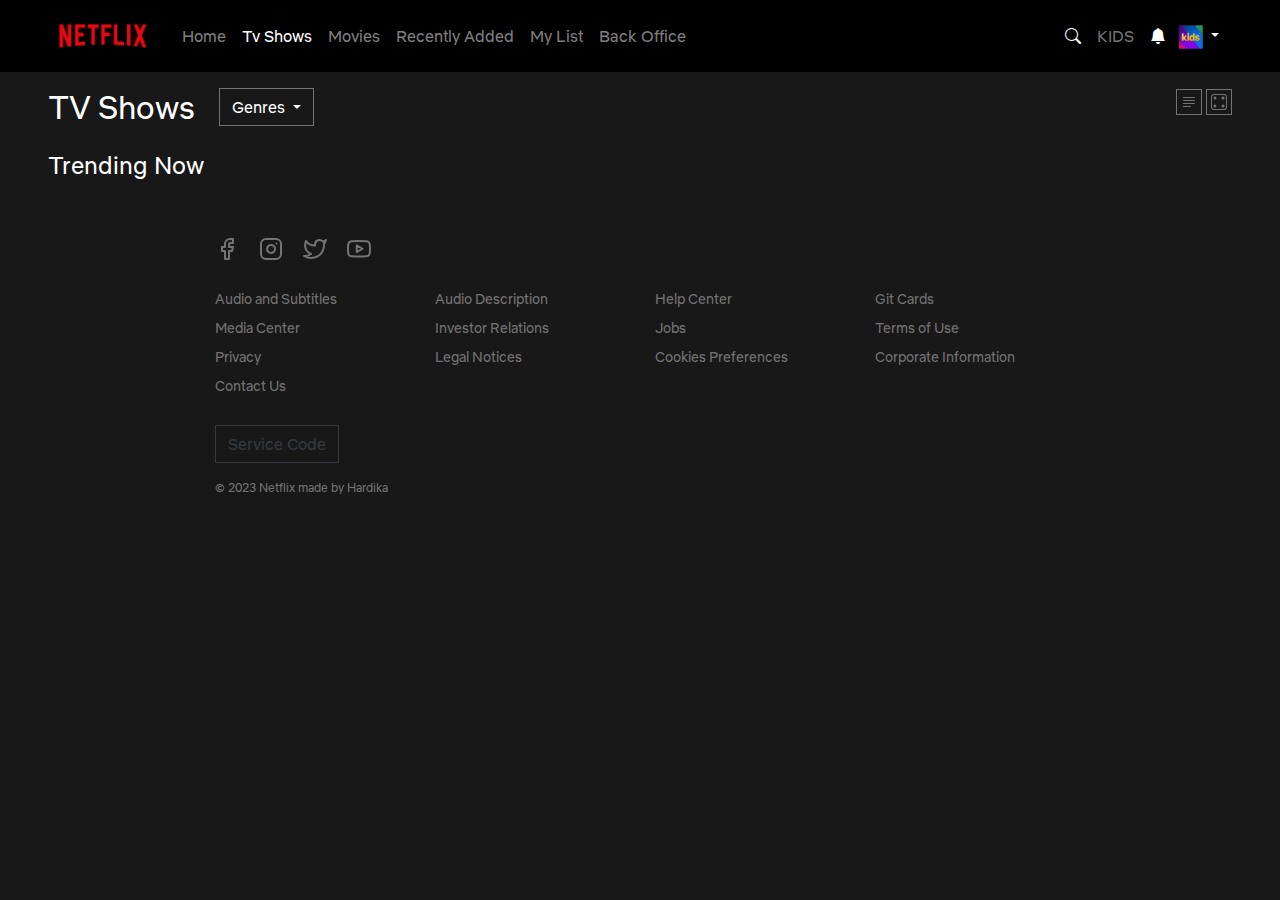
<file: index.html>
<!DOCTYPE html>
<html lang="en">
  <head>
    <meta charset="utf-8" />
    <meta
      name="viewport"
      content="width=device-width, initial-scale=1, shrink-to-fit=no"
    />

    <link
      rel="stylesheet"
      href="https://cdn.jsdelivr.net/npm/bootstrap@4.0.0/dist/css/bootstrap.min.css"
      integrity="sha384-Gn5384xqQ1aoWXA+058RXPxPg6fy4IWvTNh0E263XmFcJlSAwiGgFAW/dAiS6JXm"
      crossorigin="anonymous"
    />
    <link
      rel="stylesheet"
      href="https://cdn.jsdelivr.net/npm/bootstrap-icons@1.8.3/font/bootstrap-icons.css"
    />
    <link rel="stylesheet" href="./styles.css" />
    <title>Netflix Clone</title>
  </head>
  <body>
    <header>
      <nav class="navbar navbar-dark navbar-expand-lg nav-bg px-0">
        <div class="container-fluid px-5">
          <a class="navbar-brand" href="#"
            ><img
              src="./assets/netflix_logo.png"
              alt="netflix logo"
              width="110px"
          /></a>
          <button
            class="navbar-toggler"
            type="button"
            data-toggle="collapse"
            data-target="#navbarSupportedContent"
            aria-controls="navbarSupportedContent"
            aria-expanded="false"
            aria-label="Toggle navigation"
          >
            <span class="navbar-toggler-icon"></span>
          </button>

          <div class="collapse navbar-collapse" id="navbarSupportedContent">
            <ul class="navbar-nav mr-auto">
              <li class="nav-item">
                <a class="nav-link" href="#"
                  >Home <span class="sr-only">(current)</span></a
                >
              </li>
              <li class="nav-item">
                <a class="nav-link active" href="#">Tv Shows</a>
              </li>
              <li class="nav-item">
                <a class="nav-link" href="#">Movies</a>
              </li>
              <li class="nav-item">
                <a class="nav-link" href="#">Recently Added</a>
              </li>
              <li class="nav-item">
                <a class="nav-link" href="#">My List</a>
              </li>
              <li class="nav-item">
                <a class="nav-link" href="./Back Office/back-office.html"
                  >Back Office</a
                >
              </li>
            </ul>
            <form class="form-inline my-2 my-lg-0">
              <div class="d-flex align-items-center">
                <i class="bi bi-search" style="cursor: pointer"></i>
                <a class="nav-link" href="#">KIDS</a>
                <i class="bi bi-bell-fill" style="cursor: pointer"></i>

                <div class="btn-group">
                  <button
                    type="button"
                    class="btn dropdown-toggle btn-outline-info"
                    data-toggle="dropdown"
                    aria-expanded="false"
                  >
                    <img
                      src="./assets/kids_icon.png"
                      alt="kids icon"
                      width="24px"
                    />
                  </button>
                  <div class="dropdown-menu dropdown-menu-right">
                    <button class="dropdown-item" type="button ">
                      <a href="./edit-profile.html">Edit Profile</a>
                    </button>
                    <button class="dropdown-item" type="button">
                      Another action
                    </button>
                    <button class="dropdown-item" type="button">
                      <a href="./account-settings.html"> Account Settings</a>
                    </button>
                  </div>
                </div>
              </div>
            </form>
          </div>
        </div>
      </nav>
    </header>
    <main>
      <section>
        <div class="container-fluid px-5">
          <div class="d-flex justify-content-between my-3">
            <div class="d-flex">
              <h2 class="mr-4">TV Shows</h2>
              <div class="btn-group">
                <button
                  type="button"
                  class="btn dropdown-toggle btn-outline-dark dropdown-genere-btn"
                  data-toggle="dropdown"
                  aria-expanded="false"
                >
                  Genres
                </button>
                <div class="dropdown-menu">
                  <button class="dropdown-item" type="button">Action</button>
                  <button class="dropdown-item" type="button">
                    Another action
                  </button>
                  <button class="dropdown-item" type="button">
                    Something else here
                  </button>
                </div>
              </div>
            </div>

            <div class="d-none d-sm-none d-md-none d-lg-block">
              <img
                class="border-color px-1 py-1"
                src="./assets/media/justify-left.svg"
                alt="justify-left"
              />
              <img
                class="border-color px-1 py-1"
                src="./assets/media/dice.svg"
                alt="dice icon"
              />
            </div>
          </div>
        </div>
      </section>
      <section>
        <div class="container-fluid px-5 pb-2">
          <h4 class="mb-0">Trending Now</h4>

          <div id="movie-row" class="row"></div>
        </div>
      </section>
      <!-- <secrtion>
        <div class="container-fluid px-5 pb-2">
          <h4 class="mb-0">Trending Now</h4>

          <div
            id="carouselExampleIndicators"
            class="carousel slide"
            data-ride="carousel"
          >
            <div class="carousel-inner">
              <div class="carousel-item active">
                <div class="row mx-0">
                  <div
                    class="col-12 py-3 col-sm-6 py-sm-2 col-md-4 py-md-2 col-lg-2 px-1 py-lg-4"
                  >
                    <a href="#">
                      <img
                        class="w-100 media-hover"
                        src="./assets/media/media0.webp"
                        alt="img"
                      />
                    </a>
                  </div>
                  <div
                    class="col-12 py-3 col-sm-6 py-sm-2 col-md-4 py-md-2 col-lg-2 px-1 py-lg-4"
                  >
                    <a href="#">
                      <img
                        class="w-100 media-hover"
                        src="./assets/media/media1.jpg"
                        alt="img"
                      />
                    </a>
                  </div>
                  <div
                    class="col-12 py-3 col-sm-6 py-sm-2 col-md-4 py-md-2 col-lg-2 px-1 py-lg-4"
                  >
                    <a href="#">
                      <img
                        class="w-100 media-hover"
                        src="./assets/media/media2.webp"
                        alt="img"
                      />
                    </a>
                  </div>
                  <div
                    class="col-12 py-3 col-sm-6 py-sm-2 col-md-4 py-md-2 col-lg-2 px-1 py-lg-4"
                  >
                    <a href="#">
                      <img
                        class="w-100 media-hover"
                        src="./assets/media/media3.webp"
                        alt="img"
                      />
                    </a>
                  </div>
                  <div
                    class="col-12 py-3 col-sm-6 py-sm-2 col-md-4 py-md-2 col-lg-2 px-1 py-lg-4"
                  >
                    <a href="#">
                      <img
                        class="w-100 media-hover"
                        src="./assets/media/media4.jpg"
                        alt="img"
                      />
                    </a>
                  </div>
                  <div
                    class="col-12 py-3 col-sm-6 py-sm-2 col-md-4 py-md-2 col-lg-2 px-1 py-lg-4"
                  >
                    <a href="#">
                      <img
                        class="w-100 media-hover z-index2"
                        src="./assets/media/media5.webp"
                        alt="img"
                      />
                    </a>
                  </div>
                </div>
              </div>
              <div class="carousel-item">
                <div class="row mx-0">
                  <div
                    class="col-12 py-3 col-sm-6 py-sm-2 col-md-4 py-md-2 col-lg-2 px-1 py-lg-4"
                  >
                    <a href="#">
                      <img
                        class="w-100 media-hover"
                        src="./assets/media/media6.jpg"
                        alt="img"
                      />
                    </a>
                  </div>
                  <div
                    class="col-12 py-3 col-sm-6 py-sm-2 col-md-4 py-md-2 col-lg-2 px-1 py-lg-4"
                  >
                    <a href="#">
                      <img
                        class="w-100 media-hover"
                        src="./assets/media/media7.webp"
                        alt="img"
                      />
                    </a>
                  </div>
                  <div
                    class="col-12 py-3 col-sm-6 py-sm-2 col-md-4 py-md-2 col-lg-2 px-1 py-lg-4"
                  >
                    <a href="#">
                      <img
                        class="w-100 media-hover"
                        src="./assets/media/media8.webp"
                        alt="img"
                      />
                    </a>
                  </div>
                  <div
                    class="col-12 py-3 col-sm-6 py-sm-2 col-md-4 py-md-2 col-lg-2 px-1 py-lg-4"
                  >
                    <a href="#">
                      <img
                        class="w-100 media-hover"
                        src="./assets/media/media9.jpg"
                        alt="img"
                      />
                    </a>
                  </div>
                  <div
                    class="col-12 py-3 col-sm-6 py-sm-2 col-md-4 py-md-2 col-lg-2 px-1 py-lg-4"
                  >
                    <a href="#">
                      <img
                        class="w-100 media-hover"
                        src="./assets/media/media10.jpg"
                        alt="img"
                      />
                    </a>
                  </div>
                  <div
                    class="col-12 py-3 col-sm-6 py-sm-2 col-md-4 py-md-2 col-lg-2 px-1 py-lg-4"
                  >
                    <a href="#">
                      <img
                        class="w-100 media-hover"
                        src="./assets/media/media11.jpg"
                        alt="img"
                      />
                    </a>
                  </div>
                </div>
              </div>
              <div class="carousel-item">
                <div class="row mx-0">
                  <div
                    class="col-12 py-3 col-sm-6 py-sm-2 col-md-4 py-md-2 col-lg-2 px-1 py-lg-4"
                  >
                    <a href="#">
                      <img
                        class="w-100 media-hover"
                        src="./assets/media/media12.jpg"
                        alt="img"
                      />
                    </a>
                  </div>
                  <div
                    class="col-12 py-3 col-sm-6 py-sm-2 col-md-4 py-md-2 col-lg-2 px-1 py-lg-4"
                  >
                    <a href="#">
                      <img
                        class="w-100 media-hover"
                        src="./assets/media/media13.jpg"
                        alt="img"
                      />
                    </a>
                  </div>
                  <div
                    class="col-12 py-3 col-sm-6 py-sm-2 col-md-4 py-md-2 col-lg-2 px-1 py-lg-4"
                  >
                    <a href="#">
                      <img
                        class="w-100 media-hover"
                        src="./assets/media/media14.webp"
                        alt="img"
                      />
                    </a>
                  </div>
                  <div
                    class="col-12 py-3 col-sm-6 py-sm-2 col-md-4 py-md-2 col-lg-2 px-1 py-lg-4"
                  >
                    <a href="#">
                      <img
                        class="w-100 media-hover"
                        src="./assets/media/media15.jpg"
                        alt="img"
                      />
                    </a>
                  </div>
                  <div
                    class="col-12 py-3 col-sm-6 py-sm-2 col-md-4 py-md-2 col-lg-2 px-1 py-lg-4"
                  >
                    <a href="#">
                      <img
                        class="w-100 media-hover"
                        src="./assets/media/media16.webp"
                        alt="img"
                      />
                    </a>
                  </div>
                  <div
                    class="col-12 py-3 col-sm-6 py-sm-2 col-md-4 py-md-2 col-lg-2 px-1 py-lg-4"
                  >
                    <a href="#">
                      <img
                        class="w-100 media-hover"
                        src="./assets/media/media17.jpg"
                        alt="img"
                      />
                    </a>
                  </div>
                </div>
              </div>
            </div>
            <a
              class="carousel-control-prev"
              href="#carouselExampleIndicators"
              role="button"
              data-slide="prev"
            >
              <span
                class="carousel-control-prev-icon"
                aria-hidden="true"
              ></span>
              <span class="sr-only">Previous</span>
            </a>
            <a
              class="carousel-control-next"
              href="#carouselExampleIndicators"
              role="button"
              data-slide="next"
            >
              <span
                class="carousel-control-next-icon"
                aria-hidden="true"
              ></span>
              <span class="sr-only">Next</span>
            </a>
          </div>
        </div>
      </secrtion>
      <secrtion>
        <div class="container-fluid px-5 pb-2">
          <h4 class="mb-0">Watch it Again</h4>

          <div
            id="carouselExampleIndicators2"
            class="carousel slide"
            data-ride="carousel"
          >
            <div class="carousel-inner">
              <div class="carousel-item active">
                <div class="row mx-0">
                  <div
                    class="col-12 py-3 col-sm-6 py-sm-2 col-md-4 py-md-2 col-lg-2 px-1 py-lg-4"
                  >
                    <a href="#">
                      <img
                        class="w-100 media-hover"
                        src="./assets/media/media18.jpg"
                        alt="img"
                      />
                    </a>
                  </div>
                  <div
                    class="col-12 py-3 col-sm-6 py-sm-2 col-md-4 py-md-2 col-lg-2 px-1 py-lg-4"
                  >
                    <a href="#">
                      <img
                        class="w-100 media-hover"
                        src="./assets/media/media19.webp"
                        alt="img"
                      />
                    </a>
                  </div>
                  <div
                    class="col-12 py-3 col-sm-6 py-sm-2 col-md-4 py-md-2 col-lg-2 px-1 py-lg-4"
                  >
                    <a href="#">
                      <img
                        class="w-100 media-hover"
                        src="./assets/media/media20.jpg"
                        alt="img"
                      />
                    </a>
                  </div>
                  <div
                    class="col-12 py-3 col-sm-6 py-sm-2 col-md-4 py-md-2 col-lg-2 px-1 py-lg-4"
                  >
                    <a href="#">
                      <img
                        class="w-100 media-hover"
                        src="./assets/media/media21.webp"
                        alt="img"
                      />
                    </a>
                  </div>
                  <div
                    class="col-12 py-3 col-sm-6 py-sm-2 col-md-4 py-md-2 col-lg-2 px-1 py-lg-4"
                  >
                    <a href="#">
                      <img
                        class="w-100 media-hover"
                        src="./assets/media/media22.webp"
                        alt="img"
                      />
                    </a>
                  </div>
                  <div
                    class="col-12 py-3 col-sm-6 py-sm-2 col-md-4 py-md-2 col-lg-2 px-1 py-lg-4"
                  >
                    <a href="#">
                      <img
                        class="w-100 media-hover z-index2"
                        src="./assets/media/media23.webp"
                        alt="img"
                      />
                    </a>
                  </div>
                </div>
              </div>
              <div class="carousel-item">
                <div class="row mx-0">
                  <div
                    class="col-12 py-3 col-sm-6 py-sm-2 col-md-4 py-md-2 col-lg-2 px-1 py-lg-4"
                  >
                    <a href="#">
                      <img
                        class="w-100 media-hover"
                        src="./assets/media/media24.jpg"
                        alt="img"
                      />
                    </a>
                  </div>
                  <div
                    class="col-12 py-3 col-sm-6 py-sm-2 col-md-4 py-md-2 col-lg-2 px-1 py-lg-4"
                  >
                    <a href="#">
                      <img
                        class="w-100 media-hover"
                        src="./assets/media/media25.webp"
                        alt="img"
                      />
                    </a>
                  </div>
                  <div
                    class="col-12 py-3 col-sm-6 py-sm-2 col-md-4 py-md-2 col-lg-2 px-1 py-lg-4"
                  >
                    <a href="#">
                      <img
                        class="w-100 media-hover"
                        src="./assets/media/media26.webp"
                        alt="img"
                      />
                    </a>
                  </div>
                  <div
                    class="col-12 py-3 col-sm-6 py-sm-2 col-md-4 py-md-2 col-lg-2 px-1 py-lg-4"
                  >
                    <a href="#">
                      <img
                        class="w-100 media-hover"
                        src="./assets/media/media27.jpg"
                        alt="img"
                      />
                    </a>
                  </div>
                  <div
                    class="col-12 py-3 col-sm-6 py-sm-2 col-md-4 py-md-2 col-lg-2 px-1 py-lg-4"
                  >
                    <a href="#">
                      <img
                        class="w-100 media-hover"
                        src="./assets/media/media28.jpg"
                        alt="img"
                      />
                    </a>
                  </div>
                  <div
                    class="col-12 py-3 col-sm-6 py-sm-2 col-md-4 py-md-2 col-lg-2 px-1 py-lg-4"
                  >
                    <a href="#">
                      <img
                        class="w-100 media-hover"
                        src="./assets/media/media29.jpg"
                        alt="img"
                      />
                    </a>
                  </div>
                </div>
              </div>
              <div class="carousel-item">
                <div class="row mx-0">
                  <div
                    class="col-12 py-3 col-sm-6 py-sm-2 col-md-4 py-md-2 col-lg-2 px-1 py-lg-4"
                  >
                    <a href="#">
                      <img
                        class="w-100 media-hover"
                        src="./assets/media/media30.jpg"
                        alt="img"
                      />
                    </a>
                  </div>
                  <div
                    class="col-12 py-3 col-sm-6 py-sm-2 col-md-4 py-md-2 col-lg-2 px-1 py-lg-4"
                  >
                    <a href="#">
                      <img
                        class="w-100 media-hover"
                        src="./assets/media/media31.webp"
                        alt="img"
                      />
                    </a>
                  </div>
                  <div
                    class="col-12 py-3 col-sm-6 py-sm-2 col-md-4 py-md-2 col-lg-2 px-1 py-lg-4"
                  >
                    <a href="#">
                      <img
                        class="w-100 media-hover"
                        src="./assets/media/media32.jpg"
                        alt="img"
                      />
                    </a>
                  </div>
                  <div
                    class="col-12 py-3 col-sm-6 py-sm-2 col-md-4 py-md-2 col-lg-2 px-1 py-lg-4"
                  >
                    <a href="#">
                      <img
                        class="w-100 media-hover"
                        src="./assets/media/media0.webp"
                        alt="img"
                      />
                    </a>
                  </div>
                  <div
                    class="col-12 py-3 col-sm-6 py-sm-2 col-md-4 py-md-2 col-lg-2 px-1 py-lg-4"
                  >
                    <a href="#">
                      <img
                        class="w-100 media-hover"
                        src="./assets/media/media1.jpg"
                        alt="img"
                      />
                    </a>
                  </div>
                  <div
                    class="col-12 py-3 col-sm-6 py-sm-2 col-md-4 py-md-2 col-lg-2 px-1 py-lg-4"
                  >
                    <a href="#">
                      <img
                        class="w-100 media-hover"
                        src="./assets/media/media2.webp"
                        alt="img"
                      />
                    </a>
                  </div>
                </div>
              </div>
            </div>
            <a
              class="carousel-control-prev"
              href="#carouselExampleIndicators2"
              role="button"
              data-slide="prev"
            >
              <span
                class="carousel-control-prev-icon"
                aria-hidden="true"
              ></span>
              <span class="sr-only">Previous</span>
            </a>
            <a
              class="carousel-control-next"
              href="#carouselExampleIndicators2"
              role="button"
              data-slide="next"
            >
              <span
                class="carousel-control-next-icon"
                aria-hidden="true"
              ></span>
              <span class="sr-only">Next</span>
            </a>
          </div>
        </div>
      </secrtion>
      <secrtion>
        <div class="container-fluid px-5 pb-2">
          <h4 class="mb-0">New Releases</h4>

          <div
            id="carouselExampleIndicators2"
            class="carousel slide"
            data-ride="carousel"
          >
            <div class="carousel-inner">
              <div class="carousel-item active">
                <div class="row mx-0">
                  <div
                    class="col-12 py-3 col-sm-6 py-sm-2 col-md-4 py-md-2 col-lg-2 px-1 py-lg-4"
                  >
                    <a href="#">
                      <img
                        class="w-100 media-hover"
                        src="./assets/media/media0.webp"
                        alt="img"
                      />
                    </a>
                  </div>
                  <div
                    class="col-12 py-3 col-sm-6 py-sm-2 col-md-4 py-md-2 col-lg-2 px-1 py-lg-4"
                  >
                    <a href="#">
                      <img
                        class="w-100 media-hover"
                        src="./assets/media/media1.jpg"
                        alt="img"
                      />
                    </a>
                  </div>
                  <div
                    class="col-12 py-3 col-sm-6 py-sm-2 col-md-4 py-md-2 col-lg-2 px-1 py-lg-4"
                  >
                    <a href="#">
                      <img
                        class="w-100 media-hover"
                        src="./assets/media/media2.webp"
                        alt="img"
                      />
                    </a>
                  </div>
                  <div
                    class="col-12 py-3 col-sm-6 py-sm-2 col-md-4 py-md-2 col-lg-2 px-1 py-lg-4"
                  >
                    <a href="#">
                      <img
                        class="w-100 media-hover"
                        src="./assets/media/media3.webp"
                        alt="img"
                      />
                    </a>
                  </div>
                  <div
                    class="col-12 py-3 col-sm-6 py-sm-2 col-md-4 py-md-2 col-lg-2 px-1 py-lg-4"
                  >
                    <a href="#">
                      <img
                        class="w-100 media-hover"
                        src="./assets/media/media4.jpg"
                        alt="img"
                      />
                    </a>
                  </div>
                  <div
                    class="col-12 py-3 col-sm-6 py-sm-2 col-md-4 py-md-2 col-lg-2 px-1 py-lg-4"
                  >
                    <a href="#">
                      <img
                        class="w-100 media-hover z-index2"
                        src="./assets/media/media5.webp"
                        alt="img"
                      />
                    </a>
                  </div>
                </div>
              </div>
              <div class="carousel-item">
                <div class="row mx-0">
                  <div
                    class="col-12 py-3 col-sm-6 py-sm-2 col-md-4 py-md-2 col-lg-2 px-1 py-lg-4"
                  >
                    <a href="#">
                      <img
                        class="w-100 media-hover"
                        src="./assets/media/media32.jpg"
                        alt="img"
                      />
                    </a>
                  </div>
                  <div
                    class="col-12 py-3 col-sm-6 py-sm-2 col-md-4 py-md-2 col-lg-2 px-1 py-lg-4"
                  >
                    <a href="#">
                      <img
                        class="w-100 media-hover"
                        src="./assets/media/media31.webp"
                        alt="img"
                      />
                    </a>
                  </div>
                  <div
                    class="col-12 py-3 col-sm-6 py-sm-2 col-md-4 py-md-2 col-lg-2 px-1 py-lg-4"
                  >
                    <a href="#">
                      <img
                        class="w-100 media-hover"
                        src="./assets/media/media30.jpg"
                        alt="img"
                      />
                    </a>
                  </div>
                  <div
                    class="col-12 py-3 col-sm-6 py-sm-2 col-md-4 py-md-2 col-lg-2 px-1 py-lg-4"
                  >
                    <a href="#">
                      <img
                        class="w-100 media-hover"
                        src="./assets/media/media29.jpg"
                        alt="img"
                      />
                    </a>
                  </div>
                  <div
                    class="col-12 py-3 col-sm-6 py-sm-2 col-md-4 py-md-2 col-lg-2 px-1 py-lg-4"
                  >
                    <a href="#">
                      <img
                        class="w-100 media-hover"
                        src="./assets/media/media28.jpg"
                        alt="img"
                      />
                    </a>
                  </div>
                  <div
                    class="col-12 py-3 col-sm-6 py-sm-2 col-md-4 py-md-2 col-lg-2 px-1 py-lg-4"
                  >
                    <a href="#">
                      <img
                        class="w-100 media-hover"
                        src="./assets/media/media27.jpg"
                        alt="img"
                      />
                    </a>
                  </div>
                </div>
              </div>
              <div class="carousel-item">
                <div class="row mx-0">
                  <div
                    class="col-12 py-3 col-sm-6 py-sm-2 col-md-4 py-md-2 col-lg-2 px-1 py-lg-4"
                  >
                    <a href="#">
                      <img
                        class="w-100 media-hover"
                        src="./assets/media/media26.webp"
                        alt="img"
                      />
                    </a>
                  </div>
                  <div
                    class="col-12 py-3 col-sm-6 py-sm-2 col-md-4 py-md-2 col-lg-2 px-1 py-lg-4"
                  >
                    <a href="#">
                      <img
                        class="w-100 media-hover"
                        src="./assets/media/media25.webp"
                        alt="img"
                      />
                    </a>
                  </div>
                  <div
                    class="col-12 py-3 col-sm-6 py-sm-2 col-md-4 py-md-2 col-lg-2 px-1 py-lg-4"
                  >
                    <a href="#">
                      <img
                        class="w-100 media-hover"
                        src="./assets/media/media24.jpg"
                        alt="img"
                      />
                    </a>
                  </div>
                  <div
                    class="col-12 py-3 col-sm-6 py-sm-2 col-md-4 py-md-2 col-lg-2 px-1 py-lg-4"
                  >
                    <a href="#">
                      <img
                        class="w-100 media-hover"
                        src="./assets/media/media23.webp"
                        alt="img"
                      />
                    </a>
                  </div>
                  <div
                    class="col-12 py-3 col-sm-6 py-sm-2 col-md-4 py-md-2 col-lg-2 px-1 py-lg-4"
                  >
                    <a href="#">
                      <img
                        class="w-100 media-hover"
                        src="./assets/media/media22.webp"
                        alt="img"
                      />
                    </a>
                  </div>
                  <div
                    class="col-12 py-3 col-sm-6 py-sm-2 col-md-4 py-md-2 col-lg-2 px-1 py-lg-4"
                  >
                    <a href="#">
                      <img
                        class="w-100 media-hover"
                        src="./assets/media/media21.webp"
                        alt="img"
                      />
                    </a>
                  </div>
                </div>
              </div>
            </div>
            <a
              class="carousel-control-prev"
              href="#carouselExampleIndicators2"
              role="button"
              data-slide="prev"
            >
              <span
                class="carousel-control-prev-icon"
                aria-hidden="true"
              ></span>
              <span class="sr-only">Previous</span>
            </a>
            <a
              class="carousel-control-next"
              href="#carouselExampleIndicators2"
              role="button"
              data-slide="next"
            >
              <span
                class="carousel-control-next-icon"
                aria-hidden="true"
              ></span>
              <span class="sr-only">Next</span>
            </a>
          </div>
        </div>
      </secrtion> -->
    </main>
    <footer class="pt-5">
      <div class="container-fluid px-5">
        <div class="ftr-block">
          <a href="#" class="mr-3">
            <img src="./assets/media/facebook.svg" alt="facebook logo"
          /></a>
          <a href="#" class="mr-3"
            ><img src="./assets/media/instagram.svg" alt="instagram logo"
          /></a>
          <a href="#" class="mr-3"
            ><img src="./assets/media/twitter.svg" alt="twitter logo"
          /></a>
          <a href="#" class="mr-3"
            ><img src="./assets/media/youtube.svg" alt="youtube logo"
          /></a>
          <div class="row my-4">
            <div class="col-12 col-sm-6 col-md-4 col-lg-3">
              <a href="#" class="ftr-link d-block py-1">Audio and Subtitles</a>
              <a href="#" class="ftr-link d-block py-1">Media Center</a>
              <a href="#" class="ftr-link d-block py-1">Privacy</a>
              <a href="#" class="ftr-link d-block py-1">Contact Us</a>
            </div>
            <div class="col-12 col-sm-6 col-md-4 col-lg-3">
              <a href="#" class="ftr-link d-block py-1">Audio Description</a>
              <a href="#" class="ftr-link d-block py-1">Investor Relations</a>
              <a href="#" class="ftr-link d-block py-1">Legal Notices</a>
            </div>
            <div class="col-12 col-sm-6 col-md-4 col-lg-3">
              <a href="#" class="ftr-link d-block py-1">Help Center</a>
              <a href="#" class="ftr-link d-block py-1">Jobs</a>
              <a href="#" class="ftr-link d-block py-1">Cookies Preferences</a>
            </div>
            <div class="col-12 col-sm-6 col-md-4 col-lg-3">
              <a href="#" class="ftr-link d-block py-1">Git Cards</a>
              <a href="#" class="ftr-link d-block py-1">Terms of Use</a>
              <a href="#" class="ftr-link d-block py-1"
                >Corporate Information</a
              >
            </div>
          </div>
          <button
            type="button"
            class="btn btn-outline-dark"
            aria-expanded="false"
          >
            Service Code
          </button>
          <span class="d-block copyright-font my-3"
            >© 2023 Netflix made by Hardika</span
          >
        </div>
      </div>
    </footer>
    <script
      src="https://cdn.jsdelivr.net/npm/jquery@3.5.1/dist/jquery.slim.min.js"
      integrity="sha384-DfXdz2htPH0lsSSs5nCTpuj/zy4C+OGpamoFVy38MVBnE+IbbVYUew+OrCXaRkfj"
      crossorigin="anonymous"
    ></script>
    <script
      src="https://cdn.jsdelivr.net/npm/popper.js@1.16.1/dist/umd/popper.min.js"
      integrity="sha384-9/reFTGAW83EW2RDu2S0VKaIzap3H66lZH81PoYlFhbGU+6BZp6G7niu735Sk7lN"
      crossorigin="anonymous"
    ></script>
    <script
      src="https://cdn.jsdelivr.net/npm/bootstrap@4.6.2/dist/js/bootstrap.min.js"
      integrity="sha384-+sLIOodYLS7CIrQpBjl+C7nPvqq+FbNUBDunl/OZv93DB7Ln/533i8e/mZXLi/P+"
      crossorigin="anonymous"
    ></script>
    <script src="./js/script.js"></script>
  </body>
</html>
</file>
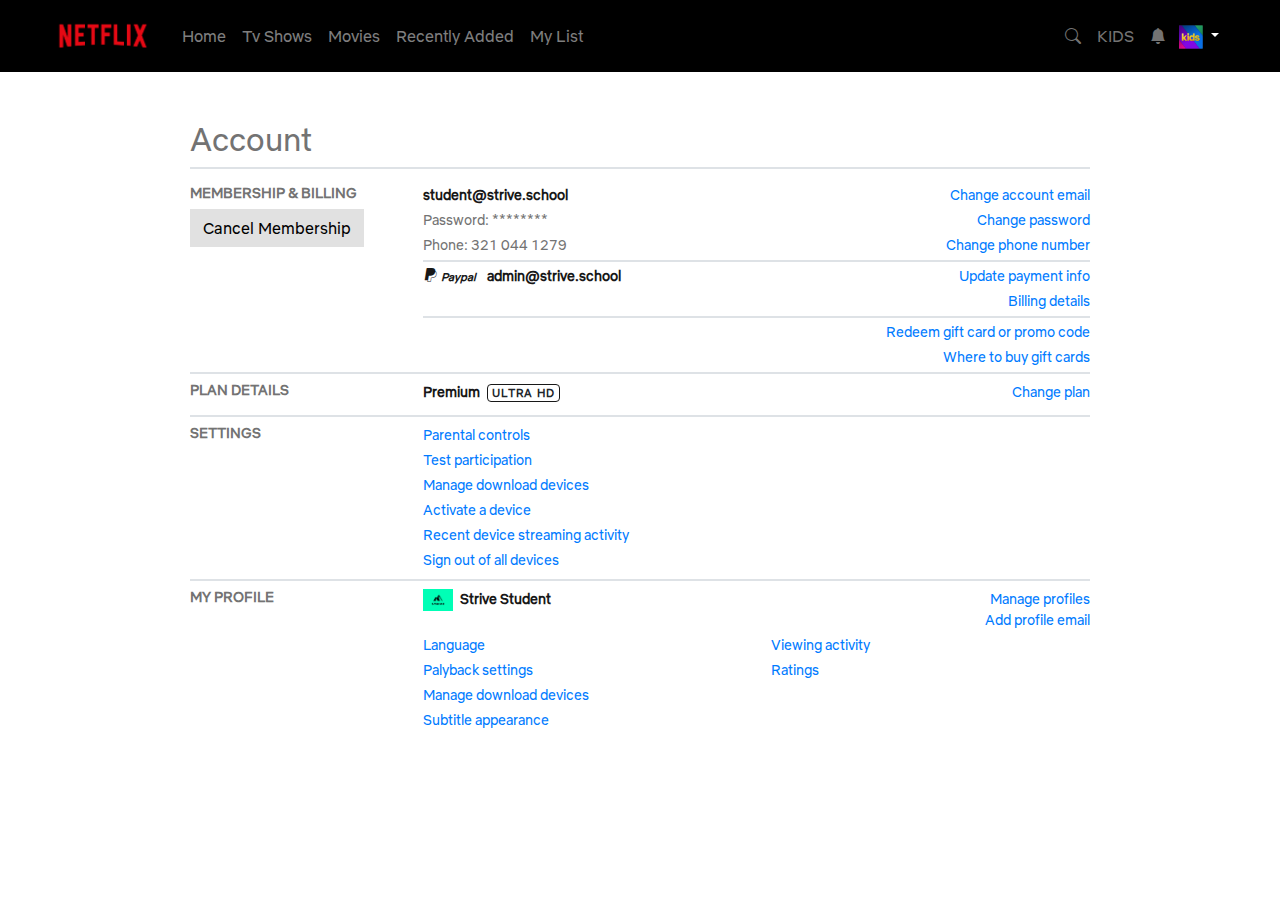
<file: account-settings.html>
<!DOCTYPE html>
<html lang="en">
  <head>
    <meta charset="UTF-8" />
    <meta http-equiv="X-UA-Compatible" content="IE=edge" />
    <meta name="viewport" content="width=device-width, initial-scale=1.0" />
    <title>Account settings</title>
    <link
      rel="stylesheet"
      href="https://cdn.jsdelivr.net/npm/bootstrap@4.0.0/dist/css/bootstrap.min.css"
      integrity="sha384-Gn5384xqQ1aoWXA+058RXPxPg6fy4IWvTNh0E263XmFcJlSAwiGgFAW/dAiS6JXm"
      crossorigin="anonymous"
    />
    <link
      rel="stylesheet"
      href="https://cdn.jsdelivr.net/npm/bootstrap-icons@1.8.3/font/bootstrap-icons.css"
    />
    <link rel="stylesheet" href="./styles.css" />
    <link rel="stylesheet" href="./account-settings.css" />
  </head>
  <body>
    <header>
      <nav class="navbar navbar-dark navbar-expand-lg nav-bg px-0">
        <div class="container-fluid px-2 px-sm-3 px-md-5 px-lg-5">
          <a class="navbar-brand" href="#"
            ><img
              src="./assets/netflix_logo.png"
              alt="netflix logo"
              width="110px"
          /></a>
          <button
            class="navbar-toggler"
            type="button"
            data-toggle="collapse"
            data-target="#navbarSupportedContent"
            aria-controls="navbarSupportedContent"
            aria-expanded="false"
            aria-label="Toggle navigation"
          >
            <span class="navbar-toggler-icon"></span>
          </button>

          <div class="collapse navbar-collapse" id="navbarSupportedContent">
            <ul class="navbar-nav mr-auto">
              <li class="nav-item">
                <a class="nav-link" href="#"
                  >Home <span class="sr-only">(current)</span></a
                >
              </li>
              <li class="nav-item">
                <a class="nav-link" href="#">Tv Shows</a>
              </li>
              <li class="nav-item">
                <a class="nav-link" href="#">Movies</a>
              </li>
              <li class="nav-item">
                <a class="nav-link" href="#">Recently Added</a>
              </li>
              <li class="nav-item">
                <a class="nav-link" href="#">My List</a>
              </li>
            </ul>
            <form class="form-inline my-2 my-lg-0">
              <div class="d-flex align-items-center">
                <i class="bi bi-search" style="cursor: pointer"></i>
                <a class="nav-link" href="#">KIDS</a>
                <i class="bi bi-bell-fill" style="cursor: pointer"></i>

                <div class="btn-group">
                  <button
                    type="button"
                    class="btn dropdown-toggle btn-outline-info"
                    data-toggle="dropdown"
                    aria-expanded="false"
                  >
                    <img
                      src="./assets/kids_icon.png"
                      alt="kids icon"
                      width="24px"
                    />
                  </button>
                  <div class="dropdown-menu dropdown-menu-right">
                    <button class="dropdown-item" type="button ">
                      <a href="./edit-profile.html">Edit Profile</a>
                    </button>
                    <button class="dropdown-item" type="button">
                      Another action
                    </button>
                    <button class="dropdown-item" type="button">
                      <a class="active" href="./account-settings.html">
                        Account Settings</a
                      >
                    </button>
                  </div>
                </div>
              </div>
            </form>
          </div>
        </div>
      </nav>
    </header>
    <main class="py-5">
      <section class="account-section mx-auto">
        <h2>Account</h2>
        <div class="border-top border-2 pt-3">
          <div class="row">
            <div class="col-5 col-sm-4 col-md-3 col-lg-3">
              <h6 class="text-uppercase font-weight-bold">
                Membership & Billing
              </h6>
              <button type="button" class="btn btn-membership">
                Cancel Membership
              </button>
            </div>
            <div class="col-7 col-sm-8 col-md-9 col-lg-9">
              <div class="border-bottom border-2">
                <div
                  class="d-flex flex-column flex-sm-column justify-content-sm-start flex-md-row justify-content-md-between flex-lg-row justify-content-lg-between font-small mb-1"
                >
                  <span
                    type="button"
                    class="email-color font-weight-bold"
                    data-toggle="tooltip"
                    data-placement="bottom"
                    title="student@strive.school"
                  >
                    student@strive.school
                  </span>
                  <a class="change-link" href="#">Change account email</a>
                </div>
                <div
                  class="d-flex flex-column flex-sm-column justify-content-sm-start flex-md-row justify-content-md-between flex-lg-row justify-content-lg-between font-small mb-1"
                >
                  <span>Password: <span>********</span></span>
                  <a class="change-link" href="#">Change password</a>
                </div>
                <div
                  class="d-flex flex-column flex-sm-column justify-content-sm-start flex-md-row justify-content-md-between flex-lg-row justify-content-lg-between font-small mb-1"
                >
                  <span>Phone: <span>321 044 1279</span> </span>
                  <a class="change-link" href="#">Change phone number</a>
                </div>
              </div>
              <div class="border-bottom border-2 pt-1">
                <div
                  class="d-flex flex-column flex-sm-column justify-content-sm-start flex-md-row justify-content-md-between flex-lg-row justify-content-lg-between font-small mb-1"
                >
                  <div>
                    <a class="mr-2"
                      ><i class="bi bi-paypal"></i
                      ><small
                        class="font-italic font-weight-bold ml-1 email-color"
                        >Paypal</small
                      ></a
                    >
                    <span class="email-color font-weight-bold"
                      >admin@strive.school</span
                    >
                  </div>

                  <a class="change-link" href="#">Update payment info</a>
                </div>
                <div
                  class="d-flex flex-column flex-sm-column justify-content-sm-start flex-md-row justify-content-md-between flex-lg-row justify-content-lg-between font-small mb-1"
                >
                  <span></span>
                  <a class="change-link" href="#">Billing details</a>
                </div>
              </div>
              <div class="pt-1">
                <div
                  class="d-flex flex-column flex-sm-column justify-content-sm-start flex-md-row justify-content-md-between flex-lg-row justify-content-lg-between font-small mb-1"
                >
                  <span></span>
                  <a class="change-link" href="#"
                    >Redeem gift card or promo code</a
                  >
                </div>
                <div
                  class="d-flex flex-column flex-sm-column justify-content-sm-start flex-md-row justify-content-md-between flex-lg-row justify-content-lg-between font-small mb-1"
                >
                  <span></span>
                  <a class="change-link" href="#">Where to buy gift cards</a>
                </div>
              </div>
            </div>
          </div>
        </div>
        <div class="border-top border-2 py-2">
          <div class="row">
            <div class="col-5 col-sm-4 col-md-3 col-lg-3">
              <h6 class="text-uppercase font-weight-bold mb-0">Plan Details</h6>
            </div>
            <div class="col-7 col-sm-8 col-md-9 col-lg-9">
              <div
                class="d-flex flex-column flex-sm-column justify-content-sm-start flex-md-row justify-content-md-between flex-lg-row justify-content-lg-between font-small mb-1"
              >
                <div>
                  <span class="email-color font-weight-bold mr-1">Premium</span>
                  <span class="badge badge-light">ULTRA HD</span>
                </div>

                <a class="change-link" href="#">Change plan</a>
              </div>
            </div>
          </div>
        </div>
        <div class="border-top border-2 py-2">
          <div class="row">
            <div class="col-5 col-sm-4 col-md-3 col-lg-3">
              <h6 class="text-uppercase font-weight-bold">Settings</h6>
            </div>
            <div class="col-7 col-sm-8 col-md-9 col-lg-9">
              <div class="font-small">
                <a class="change-link d-block mb-1" href="#"
                  >Parental controls</a
                >
                <a class="change-link d-block mb-1" href="#"
                  >Test participation</a
                >
                <a class="change-link d-block mb-1" href="#"
                  >Manage download devices</a
                >
                <a class="change-link d-block mb-1" href="#"
                  >Activate a device</a
                >
                <a class="change-link d-block mb-1" href="#"
                  >Recent device streaming activity</a
                >
                <a class="change-link d-block" href="#"
                  >Sign out of all devices</a
                >
              </div>
            </div>
          </div>
        </div>
        <div class="border-top border-2 pt-2">
          <div class="row">
            <div class="col-5 col-sm-4 col-md-3 col-lg-3">
              <h6 class="text-uppercase font-weight-bold">My Profile</h6>
            </div>
            <div class="col-7 col-sm-8 col-md-9 col-lg-9">
              <div
                class="d-flex flex-column flex-sm-column justify-content-sm-start flex-md-row justify-content-md-between flex-lg-row justify-content-lg-between font-small mb-1"
              >
                <div>
                  <img
                    src="./assets/strive.png"
                    alt="strive logo"
                    width="30px"
                  />
                  <span class="email-color font-weight-bold ml-1"
                    >Strive Student</span
                  >
                </div>
                <div
                  class="d-flex flex-column text-left text-sm-left text-md-right text-lg-right"
                >
                  <a class="change-link" href="#">Manage profiles</a>
                  <a class="change-link" href="#">Add profile email</a>
                </div>
              </div>
              <div class="row d-flex">
                <div class="col-12 col-sm-12 col-md-6 col-lg-6">
                  <div class="font-small">
                    <a class="change-link d-block mb-1" href="#">Language</a>
                    <a class="change-link d-block mb-1" href="#"
                      >Palyback settings</a
                    >
                    <a class="change-link d-block mb-1" href="#"
                      >Manage download devices</a
                    >
                    <a class="change-link d-block mb-1" href="#"
                      >Subtitle appearance</a
                    >
                  </div>
                </div>
                <div class="col-12 col-sm-12 col-md-6 col-lg-6">
                  <div class="font-small">
                    <a class="change-link d-block mb-1" href="#"
                      >Viewing activity</a
                    >
                    <a class="change-link d-block mb-1" href="#">Ratings</a>
                  </div>
                </div>
              </div>
            </div>
          </div>
        </div>
      </section>
    </main>
    <script
      src="https://cdn.jsdelivr.net/npm/jquery@3.5.1/dist/jquery.slim.min.js"
      integrity="sha384-DfXdz2htPH0lsSSs5nCTpuj/zy4C+OGpamoFVy38MVBnE+IbbVYUew+OrCXaRkfj"
      crossorigin="anonymous"
    ></script>
    <script
      src="https://cdn.jsdelivr.net/npm/popper.js@1.16.1/dist/umd/popper.min.js"
      integrity="sha384-9/reFTGAW83EW2RDu2S0VKaIzap3H66lZH81PoYlFhbGU+6BZp6G7niu735Sk7lN"
      crossorigin="anonymous"
    ></script>
    <script
      src="https://cdn.jsdelivr.net/npm/bootstrap@4.6.2/dist/js/bootstrap.min.js"
      integrity="sha384-+sLIOodYLS7CIrQpBjl+C7nPvqq+FbNUBDunl/OZv93DB7Ln/533i8e/mZXLi/P+"
      crossorigin="anonymous"
    ></script>
  </body>
</html>
</file>
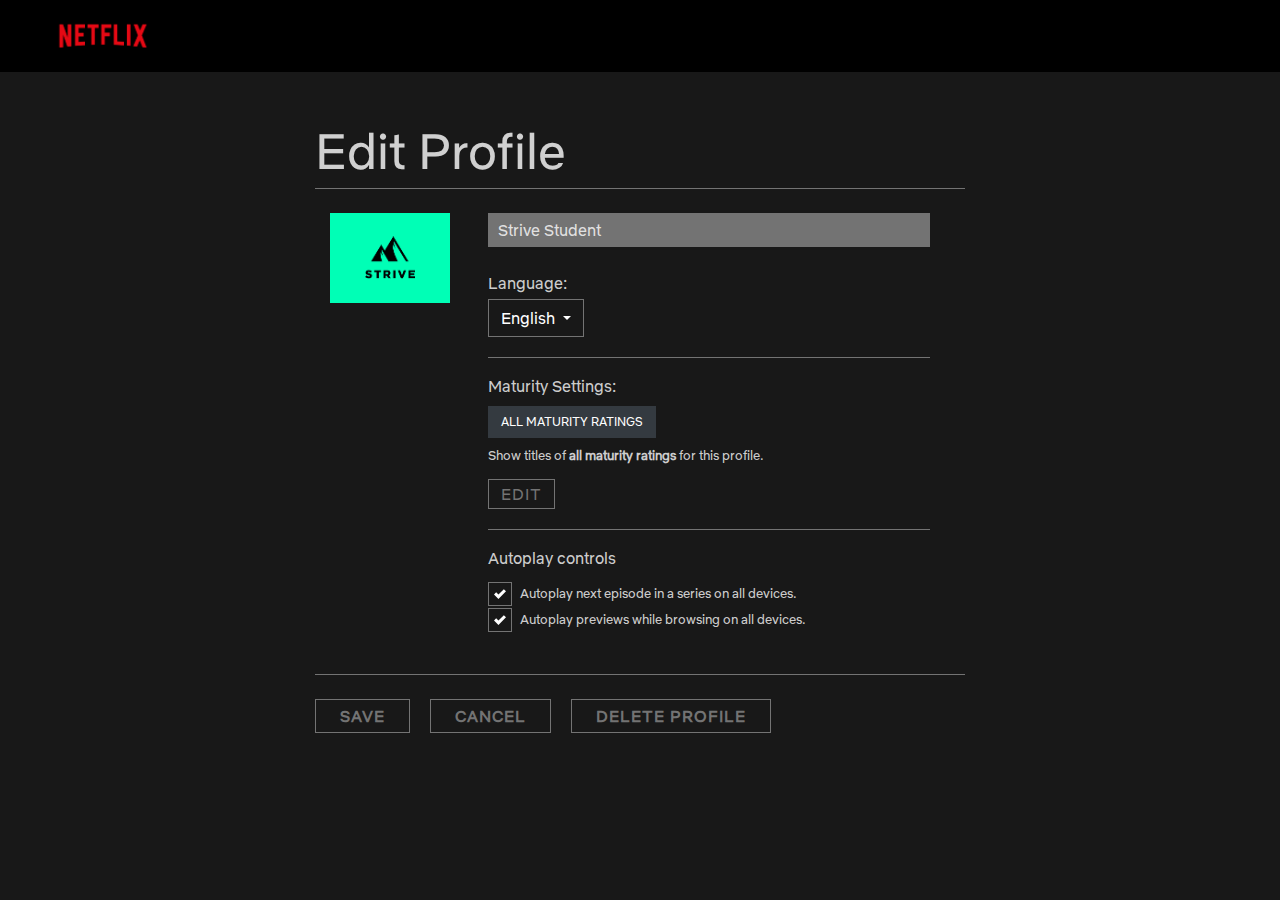
<file: edit-profile.html>
<!DOCTYPE html>
<html lang="en">
  <head>
    <meta charset="UTF-8" />
    <meta http-equiv="X-UA-Compatible" content="IE=edge" />
    <meta name="viewport" content="width=device-width, initial-scale=1.0" />
    <title>Edit profile</title>
    <link
      rel="stylesheet"
      href="https://cdn.jsdelivr.net/npm/bootstrap@4.0.0/dist/css/bootstrap.min.css"
      integrity="sha384-Gn5384xqQ1aoWXA+058RXPxPg6fy4IWvTNh0E263XmFcJlSAwiGgFAW/dAiS6JXm"
      crossorigin="anonymous"
    />
    <link
      rel="stylesheet"
      href="https://cdn.jsdelivr.net/npm/bootstrap-icons@1.8.3/font/bootstrap-icons.css"
    />
    <link rel="stylesheet" href="./styles.css" />
    <link rel="stylesheet" href="./edit-profile.css" />
  </head>
  <body>
    <header>
      <nav class="navbar navbar-expand-lg nav-bg px-0">
        <div class="container-fluid px-5">
          <a class="navbar-brand" href="#"
            ><img
              src="./assets/netflix_logo.png"
              alt="netflix logo"
              width="110px"
          /></a>
        </div>
      </nav>
    </header>
    <main class="py-5">
      <section class="edit-section mx-auto">
        <h1 class="edit-title">Edit Profile</h1>
        <div class="d-flex edit-block py-4">
          <div class="col-3">
            <img src="./assets/strive.png" alt="strive logo" width="120px" />
          </div>
          <div class="col-9">
            <div class="b-border">
              <p class="strive-std-b mb-4">Strive Student</p>
              <span class="d-block mb-1">Language:</span>
              <div class="btn-group">
                <button
                  type="button"
                  class="btn dropdown-toggle btn-outline-dark dropdown-genere-btn"
                  data-toggle="dropdown"
                  aria-expanded="false"
                >
                  English
                </button>
                <div class="dropdown-menu">
                  <button class="dropdown-item" type="button">German</button>
                  <button class="dropdown-item" type="button">Spanish</button>
                  <button class="dropdown-item" type="button">Italian</button>
                </div>
              </div>
            </div>
            <div class="b-border">
              <span class="d-block mb-2 mt-3">Maturity Settings:</span>
              <button type="button" class="btn btn-dark mb-2 m-btn">
                ALL MATURITY RATINGS
              </button>
              <small class="d-block mb-1"
                >Show titles of <strong>all maturity ratings</strong> for this
                profile.</small
              >
              <button
                type="button"
                class="btn btn-outline-dark edit-btn"
                aria-expanded="false"
              >
                EDIT
              </button>
            </div>
            <div class="b-border">
              <span class="d-block mb-2 mt-3">Autoplay controls</span>
              <div class="custom-control custom-checkbox align-middle">
                <input
                  type="checkbox"
                  class="custom-control-input"
                  id="customCheck1"
                  checked
                />
                <label
                  class="custom-control-label align-middle"
                  for="customCheck1"
                  ><small class="ml-2"
                    >Autoplay next episode in a series on all devices.</small
                  ></label
                >
              </div>
              <div class="custom-control custom-checkbox align-middle">
                <input
                  type="checkbox"
                  class="custom-control-input"
                  id="customCheck2"
                  checked
                />
                <label
                  class="custom-control-label align-middle"
                  for="customCheck2"
                  ><small class="ml-2"
                    >Autoplay previews while browsing on all devices.</small
                  ></label
                >
              </div>
            </div>
          </div>
        </div>
        <div class="mt-4">
          <button
            type="button"
            class="btn btn-outline-dark btm-btn py-1 px-4 mr-3 font-weight-bold"
            aria-expanded="false"
          >
            SAVE
          </button>
          <button
            type="button"
            class="btn btn-outline-dark btm-btn py-1 px-4 mr-3 font-weight-bold"
            aria-expanded="false"
          >
            CANCEL
          </button>
          <button
            type="button"
            class="btn btn-outline-dark btm-btn py-1 px-4 font-weight-bold"
            aria-expanded="false"
          >
            DELETE PROFILE
          </button>
        </div>
      </section>
    </main>
    <script
      src="https://cdn.jsdelivr.net/npm/jquery@3.5.1/dist/jquery.slim.min.js"
      integrity="sha384-DfXdz2htPH0lsSSs5nCTpuj/zy4C+OGpamoFVy38MVBnE+IbbVYUew+OrCXaRkfj"
      crossorigin="anonymous"
    ></script>
    <script
      src="https://cdn.jsdelivr.net/npm/popper.js@1.16.1/dist/umd/popper.min.js"
      integrity="sha384-9/reFTGAW83EW2RDu2S0VKaIzap3H66lZH81PoYlFhbGU+6BZp6G7niu735Sk7lN"
      crossorigin="anonymous"
    ></script>
    <script
      src="https://cdn.jsdelivr.net/npm/bootstrap@4.6.2/dist/js/bootstrap.min.js"
      integrity="sha384-+sLIOodYLS7CIrQpBjl+C7nPvqq+FbNUBDunl/OZv93DB7Ln/533i8e/mZXLi/P+"
      crossorigin="anonymous"
    ></script>
  </body>
</html>
</file>
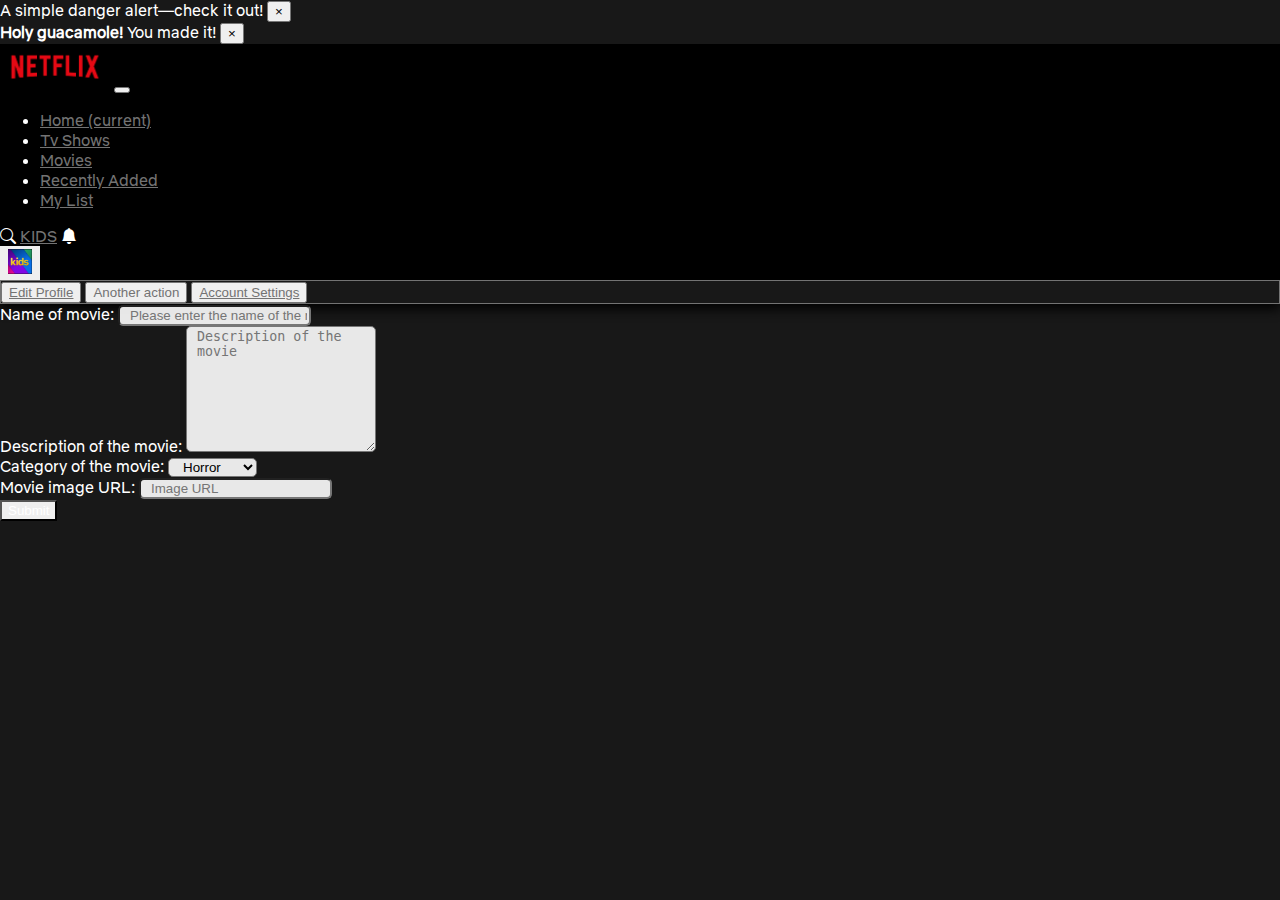
<file: Back Office/back-office.html>
<!DOCTYPE html>
<html lang="en">
  <head>
    <meta charset="UTF-8" />
    <meta http-equiv="X-UA-Compatible" content="IE=edge" />
    <meta name="viewport" content="width=device-width, initial-scale=1.0" />
    <title>Add Movies(Back Office)</title>
    <link
      rel="stylesheet"
      href="https://cdn.jsdelivr.net/npm/bootstrap@4.6.2/dist/css/bootstrap.min.css"
      integrity="sha384-xOolHFLEh07PJGoPkLv1IbcEPTNtaed2xpHsD9ESMhqIYd0nLMwNLD69Npy4HI+N"
      crossorigin="anonymous"
    />
    <link
      rel="stylesheet"
      href="https://cdn.jsdelivr.net/npm/bootstrap-icons@1.8.3/font/bootstrap-icons.css"
    />
    <link rel="stylesheet" href="../styles.css" />
    <style>
        .form-control{
            background-color: rgba(255,255,255,0.9);
            border-radius: 5px; 
            padding-left: 10px
        }
    </style>
  </head>
  <body>
    <div class="d-none alert alert-danger alert-dismissible fade" role="alert">
      <span class="alert-text"> A simple danger alert—check it out! </span>
      <button
        type="button"
        class="close"
        data-dismiss="alert"
        aria-label="Close"
      >
        <span aria-hidden="true">&times;</span>
      </button>
    </div>
    <div
      class="d-none alert alert-success alert-dismissible position-fixed fixed-top fade w-50"
      role="alert"
    >
      <strong>Holy guacamole!</strong> You made it!
      <button
        type="button"
        class="close"
        data-dismiss="alert"
        aria-label="Close"
      >
        <span aria-hidden="true">&times;</span>
      </button>
    </div>
    <header>
      <nav class="navbar navbar-dark navbar-expand-lg nav-bg px-0">
        <div class="container-fluid px-5">
          <a class="navbar-brand" href="#"
            ><img
              src="../assets/netflix_logo.png"
              alt="netflix logo"
              width="110px"
          /></a>
          <button
            class="navbar-toggler"
            type="button"
            data-toggle="collapse"
            data-target="#navbarSupportedContent"
            aria-controls="navbarSupportedContent"
            aria-expanded="false"
            aria-label="Toggle navigation"
          >
            <span class="navbar-toggler-icon"></span>
          </button>

          <div class="collapse navbar-collapse" id="navbarSupportedContent">
            <ul class="navbar-nav mr-auto">
              <li class="nav-item">
                <a class="nav-link" href="../index.html"
                  >Home <span class="sr-only">(current)</span></a
                >
              </li>
              <li class="nav-item">
                <a class="nav-link" href="#">Tv Shows</a>
              </li>
              <li class="nav-item">
                <a class="nav-link" href="#">Movies</a>
              </li>
              <li class="nav-item">
                <a class="nav-link" href="#">Recently Added</a>
              </li>
              <li class="nav-item">
                <a class="nav-link" href="#">My List</a>
              </li>
            </ul>
            <form class="form-inline my-2 my-lg-0">
              <div class="d-flex align-items-center">
                <i class="bi bi-search" style="cursor: pointer"></i>
                <a class="nav-link" href="#">KIDS</a>
                <i class="bi bi-bell-fill" style="cursor: pointer"></i>

                <div class="btn-group">
                  <button
                    type="button"
                    class="btn dropdown-toggle btn-outline-info"
                    data-toggle="dropdown"
                    aria-expanded="false"
                  >
                    <img
                      src="../assets/kids_icon.png"
                      alt="kids icon"
                      width="24px"
                    />
                  </button>
                  <div class="dropdown-menu dropdown-menu-right">
                    <button class="dropdown-item" type="button ">
                      <a href="../edit-profile.html">Edit Profile</a>
                    </button>
                    <button class="dropdown-item" type="button">
                      Another action
                    </button>
                    <button class="dropdown-item" type="button">
                      <a href="../account-settings.html"> Account Settings</a>
                    </button>
                  </div>
                </div>
              </div>
            </form>
          </div>
        </div>
      </nav>
    </header>
    <section>
      <div class="container">
        <div class="row pt-5">
            <div class="col-12 col-sm-12 col-md-12 col-lg-12">
                <form class="form1">
                    <div class="form-group">
                        <label for="name">Name of movie:</label>
                        <input type="text" class="form-control input-forms-1" id="name" aria-describedby="name"
                            placeholder="Please enter the name of the movie" required />
                    </div>
                    <div class="form-group">
                        <label for="description">Description of the movie:</label>
                        <textarea  id="description"
                            class="input-forms-1 form-control" name="description" rows="8"
                            placeholder="Description of the movie" required></textarea>
                    </div>
                    <div class="form-group">
                        <label for="category">Category of the movie:</label>
                        <select name="category" id="category" class="input-forms-1 form-control"
                            >
                            <option value="Horror">Horror</option>
                            <option value="Thriller">Thriller</option>
                            <option value="Romantic">Romantic</option>
                            <option value="Crime">Crime</option>
                        </select>
                    </div>
                    <div class="form-group">
                        <label for="imageUrl">Movie image URL:</label>
                        <input  type="text"
                            class="form-control input-forms-1" id="imageUrl" aria-describedby="image"
                            placeholder="Image URL" required />
                    </div>
                    <div class="buttongroup">
                        <div>
                            <button type="button"  onclick="handleSubmitMovie(event)" class="btn btn-outline-dark" style="color: white;">Submit</button>
                            <button type="button" class=" btn btn-secondary" onclick="handleEdit(event)" class="btn btn-secondary">Edit</button>
                            <a class="btn btn-danger" onclick="deleteEvent(event)" >Delete</a>
                        </div>
                    </div>
            </div>
            </form>
        </div>
        </div>
      </div>
    </section>
    <script
      src="https://cdn.jsdelivr.net/npm/jquery@3.5.1/dist/jquery.slim.min.js"
      integrity="sha384-DfXdz2htPH0lsSSs5nCTpuj/zy4C+OGpamoFVy38MVBnE+IbbVYUew+OrCXaRkfj"
      crossorigin="anonymous"
    ></script>
    <script
      src="https://cdn.jsdelivr.net/npm/popper.js@1.16.1/dist/umd/popper.min.js"
      integrity="sha384-9/reFTGAW83EW2RDu2S0VKaIzap3H66lZH81PoYlFhbGU+6BZp6G7niu735Sk7lN"
      crossorigin="anonymous"
    ></script>
    <script
      src="https://cdn.jsdelivr.net/npm/bootstrap@4.6.2/dist/js/bootstrap.min.js"
      integrity="sha384-+sLIOodYLS7CIrQpBjl+C7nPvqq+FbNUBDunl/OZv93DB7Ln/533i8e/mZXLi/P+"
      crossorigin="anonymous"
    ></script>
    <script src="./back-office.js"></script>
  </body>
</html>
</file>
<file: styles.css>
@font-face {
  font-family: "netflixSans-bold";
  src: url("./fonts/NetflixSans-Bold.woff2") format("woff2");
}

@font-face {
  font-family: "netflixSans-light";
  src: url("./fonts/NetflixSans-Light.woff2") format("woff2");
}
@font-face {
  font-family: "netflixSans-medium";
  src: url("./fonts/NetflixSans-Medium.woff2") format("woff2");
}
@font-face {
  font-family: "netflixSans-regular";
  src: url("./fonts/NetflixSans-Regular.woff2") format("woff2");
}

*,
*::before,
*::after {
  box-sizing: border-box;
}
:root {
  --font-netflixSans-bold: netflixSans-bold, Georgia, Cambria, "Times New Roman",
    Times, serif;

  --font-netflixSans-light: netflixSans-light, "Helvetica Neue", Helvetica,
    Arial, sans-serif;
  --font-netflixSans-medium: netflixSans-medium, "Helvetica Neue", Helvetica,
    Arial, sans-serif;
  --font-netflixSans-regular: netflixSans-regular, "Helvetica Neue", Helvetica,
    Arial, sans-serif;
  --font-color: white;
  --text-color: #737373;
  --opacity-text: rgba(255, 255, 255, 0.8);
  --yellow-color: #ffc017;
  --nav-link-color: rgb(41, 41, 41);
  --darkgray-btn-border: rgba(25, 25, 25, 1);
  --bg-color: #181818;
}
body {
  font-family: var(--font-netflixSans-regular);
  margin: 0;
  background-color: var(--bg-color);
  color: var(--font-color);
}
.btn {
  border-radius: 0;
}
.nav-bg {
  background-color: black;
}
a {
  color: var(--text-color);
  transition: all 0.3s linear;
}
.active {
  color: var(--font-color);
}
a:hover {
  color: var(--font-color);
  text-decoration: none;
}
.dropdown-menu {
  background-color: var(--bg-color);
  border: 1px solid var(--text-color);
  box-shadow: 0px 5px 12px rgba(0, 0, 0, 1);
}
.dropdown-item:focus,
.dropdown-item:hover {
  color: var(--font-color);
  background-color: transparent;
}
.dropdown-item {
  color: var(--text-color);
}
.dropdown-menu-right {
  right: 0;
  left: auto;
}
.btn-outline-info {
  color: white;
  border-color: transparent;
}
.btn-outline-info:hover {
  background-color: var(--text-color);
  border-color: var(--text-color);
}
.btn-outline-info:not(:disabled):not(.disabled):active,
.show > .btn-outline-info.dropdown-toggle {
  background-color: var(--text-color);
  border-color: var(--text-color);
}
.btn-outline-info:not(:disabled):not(.disabled):active:focus,
.show > .btn-outline-info.dropdown-toggle:focus {
  box-shadow: none;
}
.border-color {
  border: 1px solid var(--text-color);
}
.dropdown-genere-btn {
  color: white;
  border-color: var(--text-color);
  max-height: 38px;
}
.navbar-toggler-icon {
  color: var(--text-color);
}
.carousel-control-prev {
  left: -2%;
}
.carousel-control-next {
  right: -2%;
}
.carousel-control-next-icon,
.carousel-control-prev-icon {
  width: 26px;
  height: 26px;
}
.carousel-control-prev-icon {
  background-image: url(./assets/media/chevron-left.svg);
}
.carousel-control-next-icon {
  background-image: url(./assets/media/chevron-right.svg);
}
.carousel-control-prev,
.carousel-control-next {
  opacity: 1;
  width: 2%;
}
.media-hover {
  transition: all 0.3s linear;
  position: relative;
}
.media-hover:hover {
  transform: scale(1.2);
  z-index: 1;
}

.ftr-block {
  max-width: 850px;
  width: 100%;
  margin-inline: auto;
}
.ftr-link {
  font-size: 14px;
  color: var(--text-color);
}
.copyright-font {
  font-size: 12px;
  color: var(--text-color);
}
.btn-outline-dark:focus {
  background-color: var(--font-color);
  background-color: #343a40;
  border-color: #343a40;
  color: var(--font-color);
}
/* --------------------------------------------------------------------- */
.movie-card {
  position: relative;
  transition: transform 0.5s;
  font-size: 12px;
}
.movie-card:hover {
  /* position: relative; */
  transform: scale(1.2);
  z-index: 2;
}

.infos-container {
  width: 100%;
  color: white;
  padding: 15px;
  position: absolute;
  overflow: hidden;
  /* background-color: red; */
  z-index: 2;
  background-image: linear-gradient(rgba(27, 37, 48, 0), #1b2530 48px);
  transform: translateY(-62px);
  display: none;
  transition: opacity 0.3s, transform 0.5s;
}

.movie-card:hover .infos-container {
  display: block;
  transform: translateY(-48px);
}

.plus-btn {
  font-size: 18px;
  transform: translateX(47px);
  transition: transform 0.7s;
  opacity: 0;
}

.movie-card:hover .plus-btn {
  transform: translateX(0px);
  opacity: 1;
}
</file>
<file: account-settings.css>
body {
  background-color: var(--font-color);
  color: var(--text-color);
}
h6 {
  font-size: 14px;
}
.account-section {
  max-width: 900px;
}
.btn-membership {
  background-color: #e1e1e1;
}
.border-2 {
  border-width: 2px !important;
}
.font-small {
  font-size: 14px;
}
.email-color {
  color: var(--bg-color);
}
.change-link {
  color: var(--primary);
}
.change-link:hover {
  color: #0062cc;
}
.bi-paypal {
  color: var(--bg-color);
}
.badge-light {
  background-color: transparent;
  border: 1px solid var(--bg-color);
  letter-spacing: 1px;
}
@media screen and (max-width: 1200px) {
  .account-section {
    max-width: 900px;
    padding-inline: 15px;
  }
}
@media screen and (max-width: 768px) {
  .account-section {
    max-width: 700px;
    padding-inline: 15px;
  }
}
@media screen and (max-width: 576px) {
  .account-section {
    max-width: 350px;
    padding-inline: 15px;
  }
  .btn {
    white-space: normal;
  }
}
@media screen and (max-width: 350px) {
  .account-section {
    max-width: 320px;
  }
  .btn {
    white-space: normal;
    font-size: 14px;
    padding: 5px;
    line-height: 14px;
  }
  .email-color {
    width: 120px;
    text-overflow: ellipsis;
    overflow: hidden;
  }
}
</file>
<file: edit-profile.css>
body {
  color: var(--opacity-text);
}
.edit-section {
  max-width: 650px;
}
.edit-title {
  font-size: 50px;
}
.edit-block {
  border-top: 1px solid var(--text-color);
  border-bottom: 1px solid var(--text-color);
  padding-right: 20px;
}
.strive-std-b {
  background-color: var(--text-color);
  padding-inline: 10px;
  padding-block: 5px;
}
.b-border {
  padding-bottom: 20px;
  border-bottom: 1px solid var(--text-color);
}
.b-border:last-child {
  border-bottom: 0;
}
.m-btn {
  border-radius: 0;
  font-size: 12px;
}
.edit-btn {
  letter-spacing: 1px;
  border: 1px solid var(--text-color);
  border-radius: 0;
  color: var(--text-color);
  padding-top: 2px;
  padding-bottom: 2px;
  margin-top: 10px;
}
.custom-checkbox .custom-control-label::before {
  border-radius: 0;
  background-color: transparent;
  border: 1px solid var(--text-color);
  width: 24px;
  height: 24px;
}
.custom-checkbox .custom-control-input:checked ~ .custom-control-label::before {
  background-color: transparent;
}
.custom-control-label::after {
  width: 1.5rem;
  height: 1.5rem;
}
.btm-btn {
  letter-spacing: 1px;
  border: 1px solid var(--text-color);
  border-radius: 0;
  color: var(--text-color);
}
.btn-outline-dark:hover {
  color: var(--text-color);
  background-color: var(--font-color);
}

.btn-outline-dark:focus {
  background-color: var(--font-color);
  color: var(--text-color);
}
</file>
